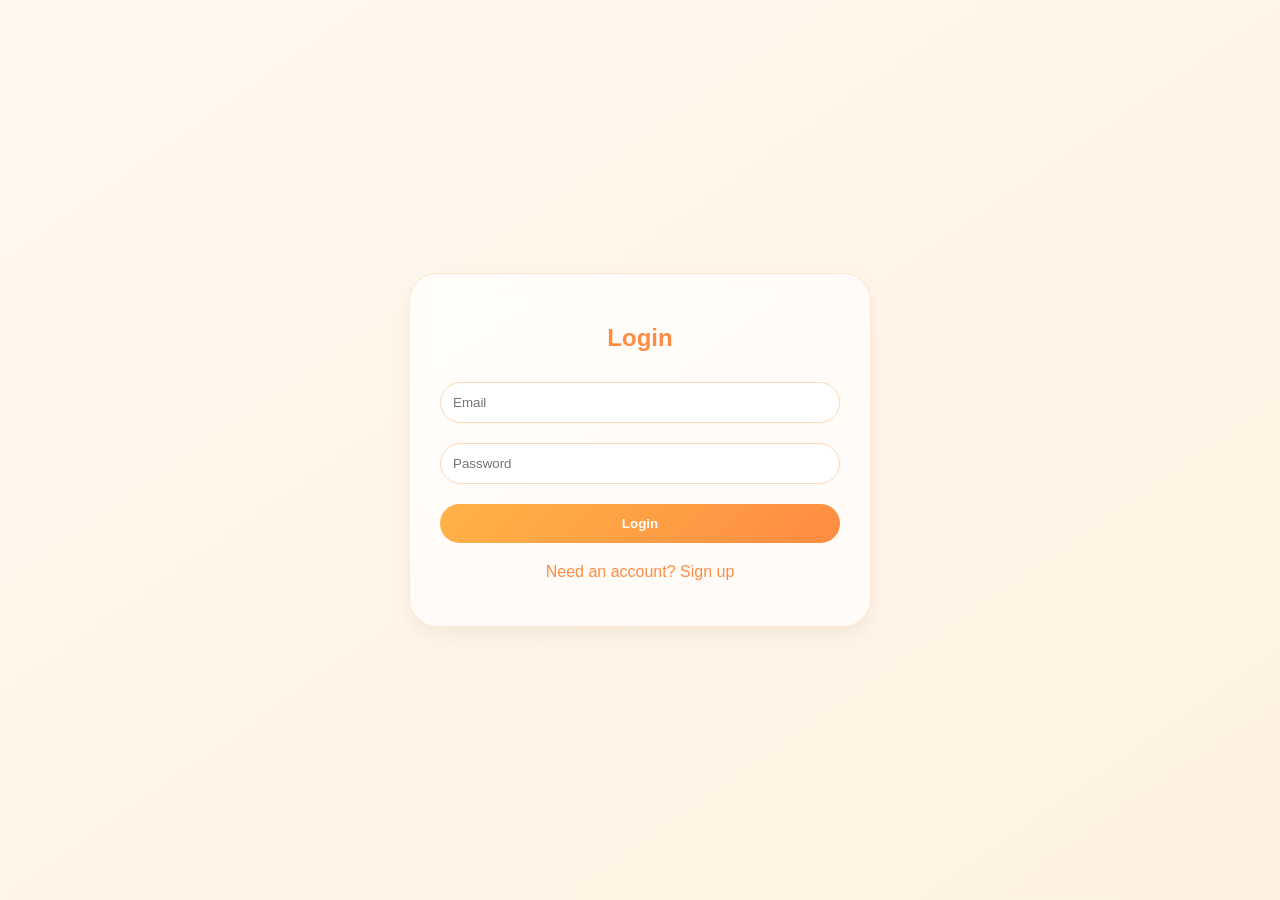
<file: login.html>
<!DOCTYPE html>
<html>
<head>
    <title>Login / Signup - Amazon Clone</title>
    <link rel="stylesheet" href="styles/shared/general.css">
    <style>
        body {
            background: linear-gradient(145deg, #fff9f0 0%, #fff2e0 100%);
            display: flex;
            justify-content: center;
            align-items: center;
            height: 100vh;
            margin: 0;
        }
        .auth-container {
            max-width: 400px;
            width: 90%;
            background: rgba(255, 255, 255, 0.7);
            backdrop-filter: blur(8px);
            border-radius: 28px;
            padding: 30px;
            text-align: center;
            box-shadow: 0 8px 20px rgba(0,0,0,0.05);
            border: 1px solid rgba(255, 140, 66, 0.2);
        }
        input {
            width: 100%;
            padding: 12px;
            margin: 10px 0;
            border-radius: 40px;
            border: 1px solid #ffd8b5;
            background: white;
            box-sizing: border-box;
        }
        button {
            width: 100%;
            padding: 12px;
            margin-top: 10px;
            border-radius: 40px;
            background: linear-gradient(135deg, #ffb347, #ff8c42);
            border: none;
            color: white;
            font-weight: bold;
            cursor: pointer;
            transition: all 0.2s;
        }
        button:hover {
            transform: scale(1.02);
            box-shadow: 0 4px 12px rgba(255,140,66,0.4);
        }
        .toggle-link {
            margin-top: 20px;
            color: #ff8c42;
            cursor: pointer;
            font-weight: 500;
        }
        .toggle-link:hover {
            text-decoration: underline;
        }
        #message {
            margin-top: 15px;
            font-size: 14px;
        }
        h2 {
            color: #ff8c42;
        }
    </style>
</head>
<body>
<div class="auth-container">
    <h2 id="form-title">Login</h2>
    <input type="email" id="email" placeholder="Email">
    <input type="password" id="password" placeholder="Password">
    <button id="submit-btn">Login</button>
    <div class="toggle-link" id="toggle-link">Need an account? Sign up</div>
    <div id="message"></div>
</div>

<script>
    const API_BASE = '';  // relative, will call /api/...

    async function signup(email, password) {
        const res = await fetch(`${API_BASE}/api/signup`, {
            method: 'POST',
            headers: { 'Content-Type': 'application/json' },
            body: JSON.stringify({ email, password })
        });
        return await res.json();
    }

    async function login(email, password) {
        const res = await fetch(`${API_BASE}/api/login`, {
            method: 'POST',
            headers: { 'Content-Type': 'application/json' },
            body: JSON.stringify({ email, password })
        });
        return await res.json();
    }

    let isLogin = true;
    const title = document.getElementById('form-title');
    const submitBtn = document.getElementById('submit-btn');
    const toggleLink = document.getElementById('toggle-link');
    const messageDiv = document.getElementById('message');

    toggleLink.addEventListener('click', () => {
        isLogin = !isLogin;
        title.innerText = isLogin ? 'Login' : 'Sign Up';
        submitBtn.innerText = isLogin ? 'Login' : 'Sign Up';
        toggleLink.innerText = isLogin ? 'Need an account? Sign up' : 'Already have an account? Login';
        messageDiv.innerText = '';
    });

    submitBtn.addEventListener('click', async () => {
        const email = document.getElementById('email').value.trim();
        const password = document.getElementById('password').value;
        if (!email || !password) {
            messageDiv.innerText = 'Please fill both fields.';
            messageDiv.style.color = 'red';
            return;
        }
        let result;
        if (isLogin) {
            result = await login(email, password);
        } else {
            result = await signup(email, password);
        }
        if (result.error) {
            messageDiv.innerText = result.error;
            messageDiv.style.color = 'red';
        } else {
            messageDiv.innerText = 'Success! Redirecting...';
            messageDiv.style.color = 'green';
            setTimeout(() => {
                window.location.href = '/';
            }, 1000);
        }
    });
</script>
</body>
</html>
</file>
<file: styles/shared/general.css>
/* ----- Jelly Glass Theme ----- */
:root {
  --orange-primary: #ff8c42;
  --orange-gradient: linear-gradient(135deg, #ffb347, #ff8c42);
  --orange-light: #ffe3c9;
  --glass-bg: rgba(255, 255, 255, 0.7);
  --glass-border: rgba(255, 140, 66, 0.2);
  --shadow-sm: 0 8px 20px rgba(0, 0, 0, 0.05);
  --shadow-hover: 0 12px 28px rgba(0, 0, 0, 0.1);
  --transition-bounce: all 0.3s cubic-bezier(0.2, 0.9, 0.4, 1.1);
}

body {
  font-family: Roboto, Arial;
  color: rgb(33, 33, 33);
  margin: 0;
  background: linear-gradient(145deg, #fff9f0 0%, #fff2e0 100%);
}

p {
  margin: 0;
}

button {
  cursor: pointer;
}

select {
  cursor: pointer;
}

input,
select,
button {
  font-family: Roboto, Arial;
}

.button-primary {
  color: rgb(33, 33, 33);
  background-color: rgb(255, 216, 20);
  border: 1px solid rgb(252, 210, 0);
  border-radius: 8px;
  cursor: pointer;
  box-shadow: 0 2px 5px rgba(213, 217, 217, 0.5);
}

.button-primary:hover {
  background-color: rgb(247, 202, 0);
  border: 1px solid rgb(242, 194, 0);
}

.button-primary:active {
  background: rgb(255, 216, 20);
  border-color: rgb(252, 210, 0);
  box-shadow: none;
}

.button-secondary {
  color: rgb(33, 33, 33);
  background: white;
  border: 1px solid rgb(213, 217, 217);
  border-radius: 8px;
  cursor: pointer;
  box-shadow: 0 2px 5px rgba(213, 217, 217, 0.5);
}

.button-secondary:hover {
  background-color: rgb(247, 250, 250);
}

.button-secondary:active {
  background-color: rgb(237, 253, 255);
  box-shadow: none;
}

/* Limit text to 2 lines */
.limit-text-to-2-lines {
  display: -webkit-box;
  -webkit-line-clamp: 2;
  -webkit-box-orient: vertical;
  overflow: hidden;
}

.link-primary {
  color: rgb(1, 124, 182);
  cursor: pointer;
}

.link-primary:hover {
  color: rgb(196, 80, 0);
}

/* Dropdown selectors */
select {
  color: rgb(33, 33, 33);
  background-color: rgb(240, 240, 240);
  border: 1px solid rgb(213, 217, 217);
  border-radius: 8px;
  padding: 3px 5px;
  font-size: 15px;
  cursor: pointer;
  box-shadow: 0 2px 5px rgba(213, 217, 217, 0.5);
}

select:focus,
input:focus {
  outline: 2px solid rgb(255, 153, 0);
}

/* Jelly glass additions */
.glass-card {
  background: var(--glass-bg);
  backdrop-filter: blur(12px);
  border: 1px solid var(--glass-border);
  border-radius: 28px;
  box-shadow: var(--shadow-sm);
  transition: var(--transition-bounce);
}

.jelly-hover {
  transition: var(--transition-bounce);
}
.jelly-hover:hover {
  transform: scale(1.02) translateY(-3px);
  box-shadow: var(--shadow-hover);
}

.btn-orange {
  background: var(--orange-gradient);
  border: none;
  color: white;
  font-weight: 600;
  border-radius: 40px;
  padding: 10px 20px;
  box-shadow: 0 4px 10px rgba(255, 140, 66, 0.3);
  transition: var(--transition-bounce);
}
.btn-orange:hover {
  transform: scale(1.02);
  box-shadow: 0 6px 14px rgba(255, 140, 66, 0.4);
}
.btn-orange:active {
  transform: scale(0.98);
}
</file>
